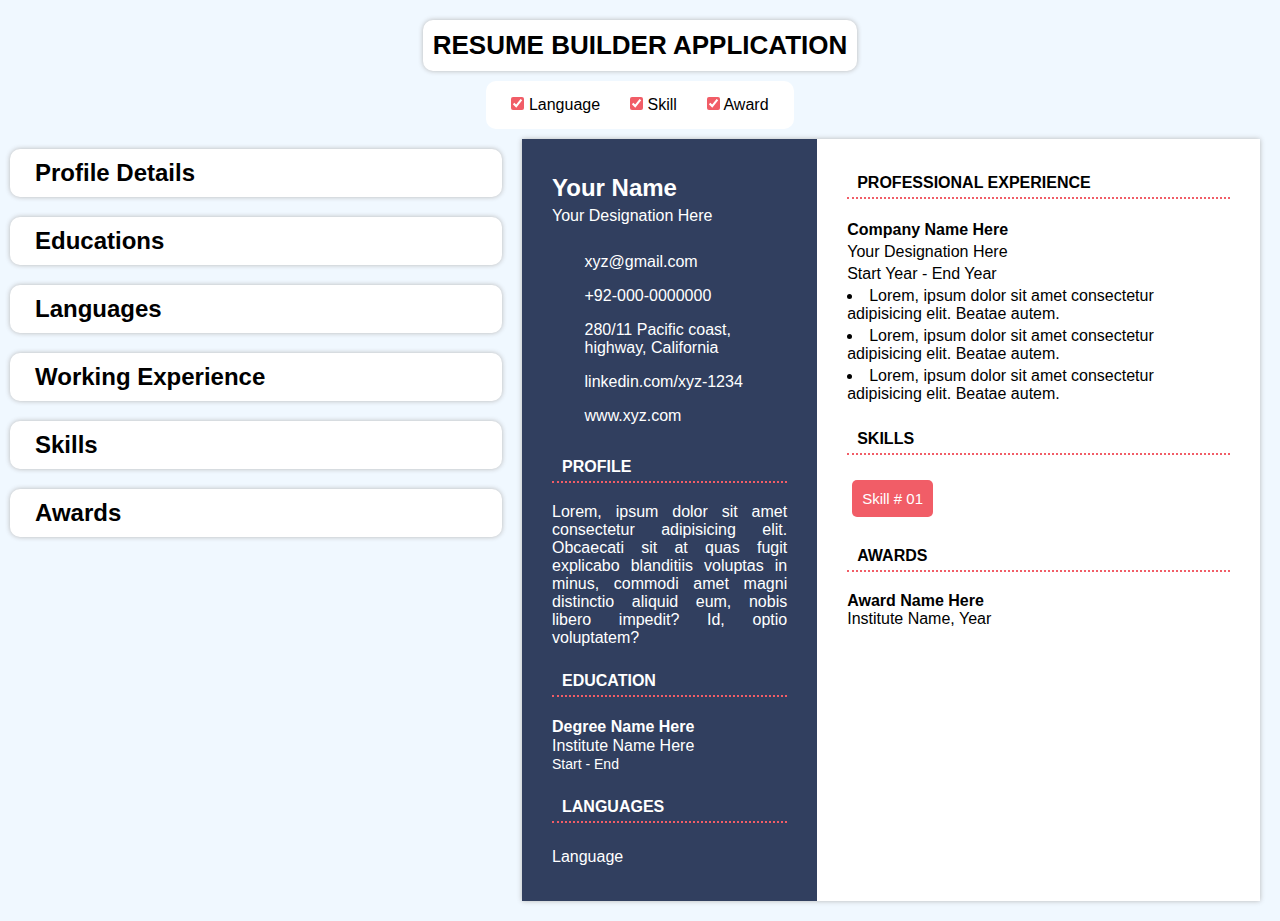
<file: index.html>
<!DOCTYPE html>
<html lang="en">

<head>
    <meta charset="UTF-8">
    <meta name="viewport" content="width=device-width, initial-scale=1.0">
    <title>Resume Builder</title>
    <link rel="stylesheet" href="style.css">
    <link rel="stylesheet" href="https://cdnjs.cloudflare.com/ajax/libs/font-awesome/6.6.0/css/all.min.css"
        integrity="sha512-Kc323vGBEqzTmouAECnVceyQqyqdsSiqLQISBL29aUW4U/M7pSPA/gEUZQqv1cwx4OnYxTxve5UMg5GT6L4JJg=="
        crossorigin="anonymous" referrerpolicy="no-referrer" />
</head>

<body>
    <div class="container">
        <div class="app-header">
            <h1>Resume Builder Application</h1>
        </div>
        <div class="section-menu">
            <div class="menu-item">
                <input type="checkbox" name="language" data-id="languages" id="languagesLabel" checked>
                <label for="languagesLabel">Language</label>
            </div>
            <div class="menu-item">
                <input type="checkbox" name="skill" data-id="skills" id="skillLabel" checked>
                <label for="skillLabel">Skill</label>
            </div>
            <div class="menu-item">
                <input type="checkbox" name="award" data-id="awards" id="awardLabel" checked>
                <label for="awardLabel">Award</label>
            </div>
        </div>
        <div class="app-body">
            <div class="form-container">
                <div class="form-section">
                    <div class="form-header" data-id="profile">
                        <div class="heading">
                            <span><i class="fa-solid fa-address-card"></i></span>
                            <h2>Profile Details</h2>
                        </div>
                        <span><i class="fa-solid fa-caret-down"></i></span>
                    </div>
                    <div class="form-body" id="profile">
                        <form action="" id="profile-details">
                            <div class="form-section">
                                <label for="">Name : </label>
                                <input type="text" placeholder="Enter your Name"
                                    oninput="resumeDetails(this.value,this.dataset.id)" data-id="name" maxlength="25"
                                    required>
                            </div>
                            <div class="form-section">
                                <label for="">Designation : </label>
                                <input type="text" oninput="resumeDetails(this.value,this.dataset.id)"
                                    placeholder="Enter your designation" data-id="designation" maxlength="40" required>
                            </div>
                            <div class="form-section">
                                <label for="">Email Address : </label>
                                <input type="text" oninput="resumeDetails(this.value,this.dataset.id)"
                                    placeholder="Enter your Email Address" data-id="emailText" maxlength="20" required>
                            </div>
                            <div class="form-section">
                                <label for="">Phone Number : </label>
                                <input type="text" oninput="resumeDetails(this.value,this.dataset.id)"
                                    placeholder="Enter your Phone Number" data-id="phone" maxlength="20" required>
                            </div>
                            <div class="form-section">
                                <label for="">Address : </label>
                                <input type="text" oninput="resumeDetails(this.value,this.dataset.id)"
                                    placeholder="Enter your Residential Address" data-id="address" maxlength="50"
                                    required>
                            </div>
                            <div class="form-section">
                                <label for="">Linkedin : </label>
                                <input type="text" oninput="resumeDetails(this.value,this.dataset.id)"
                                    placeholder="Enter your Linkedin Profile" data-id="linkedin" maxlength="20">
                            </div>
                            <div class="form-section">
                                <label for="">Website : </label>
                                <input type="text" oninput="resumeDetails(this.value,this.dataset.id)"
                                    placeholder="Enter your Website" data-id="website" maxlength="20">
                            </div>
                            <div class="form-section">
                                <label for="">Tell About Yourself : </label>
                                <textarea rows="3" oninput="resumeDetails(this.value,this.dataset.id)" name="bio"
                                    data-id="bio" maxlength="200" required></textarea>
                            </div>
                        </form>
                    </div>
                </div>
                <div class="form-section">
                    <div class="form-header" data-id="education">
                        <div class="heading">
                            <span><i class="fa-solid fa-graduation-cap"></i></span>
                            <h2>Educations</h2>
                        </div>
                        <span><i class="fa-solid fa-caret-down"></i></span>
                    </div>
                    <div class="form-body" id="education">
                        <div class="form-fields">
                            <form action="" id="education-details">
                                <div>
                                    <div class="form-section">
                                        <label for="">Degree Name : </label>
                                        <input type="text" placeholder="Enter your Degree Name" data-id="degree_name_1"
                                            maxlength="50" oninput="resumeDetails(this.value,this.dataset.id)" required>
                                    </div>
                                    <div class="form-section">
                                        <label for="">Institute Name : </label>
                                        <input type="text" placeholder="Enter Institute Name"
                                            oninput="resumeDetails(this.value,this.dataset.id)"
                                            data-id="institute_name_1" maxlength="30" required>
                                    </div>
                                    <div class="form-section">
                                        <label for="">Start Year : </label>
                                        <input type="text" data-id="start_year_1"
                                            oninput="resumeDetails(this.value,this.dataset.id)" placeholder="Start Year"
                                            maxlength="4" required>
                                    </div>
                                    <div class="form-section">
                                        <label for="">End Year : </label>
                                        <input type="text" data-id="end_year_1"
                                            oninput="resumeDetails(this.value,this.dataset.id)" placeholder="End Year"
                                            maxlength="4" required>
                                    </div>
                                </div>
                            </form>
                            <div>
                                <input type="submit" id="educationBtn" value="Add Education Field">
                            </div>
                        </div>
                    </div>
                </div>
                <div class="form-section" id="language-section">
                    <div class="form-header" data-id="language">
                        <div class="heading">
                            <span><i class="fa-solid fa-globe"></i></span>
                            <h2>Languages</h2>
                        </div>
                        <span><i class="fa-solid fa-caret-down"></i></span>
                    </div>
                    <div class="form-body" id="language">
                        <div class="form-fields">
                            <form action="" id="language-details">
                                <div>
                                    <div class="form-section">
                                        <label for="">Language Name : </label>
                                        <input type="text" oninput="resumeDetails(this.value,this.dataset.id)"
                                            placeholder="Enter Language Name" data-id="language_1" maxlength="50">
                                    </div>
                                    <div class="form-section">
                                        <label for="">Star Count : </label>
                                        <input type="number" oninput="resumeDetails(this.value,this.dataset.id)"
                                            placeholder="Star Count (1-5)" data-id="language_star_1" min="1" max="5">
                                    </div>
                                </div>
                            </form>
                            <div>
                                <input type="submit" id="languageBtn" value="Add Languages">
                            </div>
                        </div>
                    </div>
                </div>
                <div class="form-section">
                    <div class="form-header" data-id="experience">
                        <div class="heading">
                            <span><i class="fa-solid fa-briefcase"></i></span>
                            <h2>Working Experience</h2>
                        </div>
                        <span><i class="fa-solid fa-caret-down"></i></span>
                    </div>
                    <div class="form-body" id="experience">
                        <div class="form-fields">
                            <form action="" id="experience-form">
                                <div>
                                    <div class="form-section">
                                        <label for="">Organization Name : </label>
                                        <input type="text" oninput="resumeDetails(this.value,this.dataset.id)" placeholder="Enter Company Name" data-id="org_name_1"
                                            maxlength="30">
                                    </div>
                                    <div class="form-section">
                                        <label for="">Designation : </label>
                                        <input type="text" oninput="resumeDetails(this.value,this.dataset.id)" placeholder="Enter Designation" data-id="org_designation_1"
                                            maxlength="30">
                                    </div>
                                    <div class="form-section">
                                        <label for="">Start Year : </label>
                                        <input type="text" oninput="resumeDetails(this.value,this.dataset.id)" placeholder="Start Year" data-id="org_start_year_1"
                                            maxlength="30">
                                    </div>
                                    <div class="form-section">
                                        <label for="">End Year : </label>
                                        <input type="text" oninput="resumeDetails(this.value,this.dataset.id)" placeholder="Current Year" data-id="org_end_year_1"
                                            maxlength="30">
                                    </div>
                                    <div id="keyPoints">
                                        <div class="form-section">
                                            <label for="">Key Point # 1 : </label>
                                            <input type="text" placeholder="Enter Key Points 1" oninput="resumeDetails(this.value,this.dataset.id)" data-id="keyPoint_1_1"
                                                maxlength="80">
                                        </div>
                                        <div class="form-section">
                                            <label for="">Key Point # 2 : </label>
                                            <input type="text" placeholder="Enter Key Points 2" oninput="resumeDetails(this.value,this.dataset.id)" data-id="keyPoint_1_2"
                                                maxlength="80">
                                        </div>
                                        <div class="form-section">
                                            <label for="">Key Point # 3 : </label>
                                            <input type="text" placeholder="Enter Key Points 3" oninput="resumeDetails(this.value,this.dataset.id)" data-id="keyPoint_1_3"
                                                maxlength="80">
                                        </div>
                                    </div>
                                </div>
                            </form>
                            <div>
                                <input type="submit" id="experienceBtn" value="Add Work Experience">
                            </div>
                        </div>
                    </div>
                </div>
                <div class="form-section" id="skill-section">
                    <div class="form-header" data-id="skill">
                        <div class="heading">
                            <span><i class="fa-solid fa-code-branch"></i></span>
                            <h2>Skills</h2>
                        </div>
                        <span><i class="fa-solid fa-caret-down"></i></span>
                    </div>
                    <div class="form-body" id="skill">
                        <div class="form-fields">
                            <form action="" id="skill-details">
                                <div>
                                    <div class="form-section">
                                        <label for="">Skill Name : </label>
                                        <input type="text" oninput="resumeDetails(this.value,this.dataset.id)"
                                            placeholder="Enter Skill" data-id="skill_1" maxlength="50">
                                    </div>
                                </div>
                            </form>
                            <div>
                                <input type="submit" id="skillBtn" value="Add Skill">
                            </div>
                        </div>
                    </div>
                </div>
                <div class="form-section" id="award-section">
                    <div class="form-header" data-id="award">
                        <div class="heading">
                            <span><i class="fa-solid fa-award"></i></span>
                            <h2>Awards</h2>
                        </div>
                        <span><i class="fa-solid fa-caret-down"></i></span>
                    </div>
                    <div class="form-body" id="award">
                        <div class="form-fields">
                            <form action="" id="award-details">
                                <div>
                                    <div class="form-section">
                                        <label for="">Award Name : </label>
                                        <input type="text" oninput="resumeDetails(this.value,this.dataset.id)"
                                            placeholder="Enter Award" data-id="award_1" maxlength="50">
                                    </div>
                                    <div class="form-section">
                                        <label for="">Organization Name : </label>
                                        <input type="text" oninput="resumeDetails(this.value,this.dataset.id)"
                                            placeholder="Enter Organization" data-id="awardOrg_1" maxlength="50">
                                    </div>
                                    <div class="form-section">
                                        <label for="">Year : </label>
                                        <input type="text" oninput="resumeDetails(this.value,this.dataset.id)"
                                            placeholder="Enter Year" data-id="year_1" maxlength="50">
                                    </div>
                                </div>
                            </form>
                            <div>
                                <input type="submit" id="awardBtn" value="Add Award">
                            </div>
                        </div>
                    </div>
                </div>

            </div>
            <div class="resumer-container">
                <div class="left">
                    <div id="header">
                        <h2 class="name" id="name">Your Name</h2>
                        <p class="designation" id="designation">Your Designation Here</p>
                    </div>
                    <div id="personal-details">
                        <div class="detail">
                            <span><i class="fa-solid fa-envelope"></i></span>
                            <p id="emailText">xyz@gmail.com</p>
                        </div>
                        <div class="detail">
                            <span><i class="fa-solid fa-phone"></i></span>
                            <p id="phone">+92-000-0000000</p>
                        </div>
                        <div class="detail" id="add">
                            <span><i class="fa-solid fa-location-dot"></i></span>
                            <p id="address">280/11 Pacific coast, highway, California</p>
                        </div>
                        <div class="detail">
                            <span><i class="fa-brands fa-linkedin-in"></i></span>
                            <p id="linkedin">linkedin.com/xyz-1234</p>
                        </div>
                        <div class="detail">
                            <span><i class="fa-solid fa-arrow-pointer"></i></span>
                            <p id="website">www.xyz.com</p>
                        </div>
                    </div>
                    <div id="profile">
                        <div id="profile-head">
                            <span><i class="fa-solid fa-address-card"></i></span>
                            <h4>PROFILE</h4>
                        </div>
                        <div id="profile-body">
                            <p id="bio">Lorem, ipsum dolor sit amet consectetur adipisicing elit. Obcaecati sit at quas
                                fugit
                                explicabo blanditiis voluptas in minus, commodi amet magni distinctio aliquid eum, nobis
                                libero impedit? Id, optio voluptatem?</p>
                        </div>
                    </div>
                    <div id="education">
                        <div id="education-head">
                            <span><i class="fa-solid fa-graduation-cap"></i></span>
                            <h4>EDUCATION</h4>
                        </div>
                        <div id="education-body">
                            <div class="education-item">
                                <h4 id="degree_name_1">Degree Name Here</h4>
                                <p id="institute_name_1">
                                    Institute Name Here
                                </p>
                                <p id="year"><span id="start_year_1">Start</span> -
                                    <span id="end_year_1">End</span>
                                </p>
                            </div>
                        </div>
                    </div>
                    <div id="languages">
                        <div id="languages-head">
                            <span><i class="fa-solid fa-globe"></i></span>
                            <h4>LANGUAGES</h4>
                        </div>
                        <div id="languages-body">
                            <div class="language">
                                <p id="language_1">Language</p>
                                <span id="language_star_1">
                                    <i class="fa-solid fa-star"></i>
                                    <i class="fa-solid fa-star"></i>
                                    <i class="fa-solid fa-star"></i>
                                    <i class="fa-solid fa-star"></i>
                                    <i class="fa-solid fa-star"></i>
                                </span>
                            </div>
                        </div>
                    </div>
                </div>
                <div class="right">
                    <div id="experience">
                        <div id="experience-head">
                            <span><i class="fa-solid fa-briefcase"></i></span>
                            <h4>PROFESSIONAL EXPERIENCE</h4>
                        </div>
                        <div id="experience-body">
                            <div class="organization">
                                <h4 id="org_name_1">Company Name Here</h4>
                                <p id="org_designation_1">Your Designation Here</p>
                                <p id="year"><span id="org_start_year_1">Start Year</span> - <span id="org_end_year_1">End Year</span></p>
                                <div class="key-points" id="key-points">
                                    <ul>
                                        <li id="keyPoint_1_1">Lorem, ipsum dolor sit amet consectetur adipisicing elit. Beatae autem.</li>
                                    </ul>
                                    <ul>
                                        <li id="keyPoint_1_2">Lorem, ipsum dolor sit amet consectetur adipisicing elit. Beatae autem.</li>
                                    </ul>
                                    <ul>
                                        <li id="keyPoint_1_3">Lorem, ipsum dolor sit amet consectetur adipisicing elit. Beatae autem.</li>
                                    </ul>
                                </div>
                            </div>
                        </div>
                    </div>
                    <div id="skills">
                        <div id="skills-head">
                            <span><i class="fa-solid fa-code-branch"></i></span>
                            <h4>SKILLS</h4>
                        </div>
                        <div id="skills-body">
                            <div class="skill">
                                <p id="skill_1">Skill # 01</p>
                            </div>
                        </div>
                    </div>
                    <div id="awards">
                        <div id="awards-head">
                            <span><i class="fa-solid fa-award"></i></span>
                            <h4>AWARDS</h4>
                        </div>
                        <div id="awards-body">
                            <div class="award">
                                <h4 id="award_1">Award Name Here</h4>
                                <p id="awardOrg_1" style="display: inline-block;">Institute Name</p>,
                                <span id="year_1">Year</span>
                            </div>
                        </div>
                    </div>
                </div>
            </div>
        </div>
    </div>

    </div>
    <script src="app.js"></script>

</body>

</html>
</file>
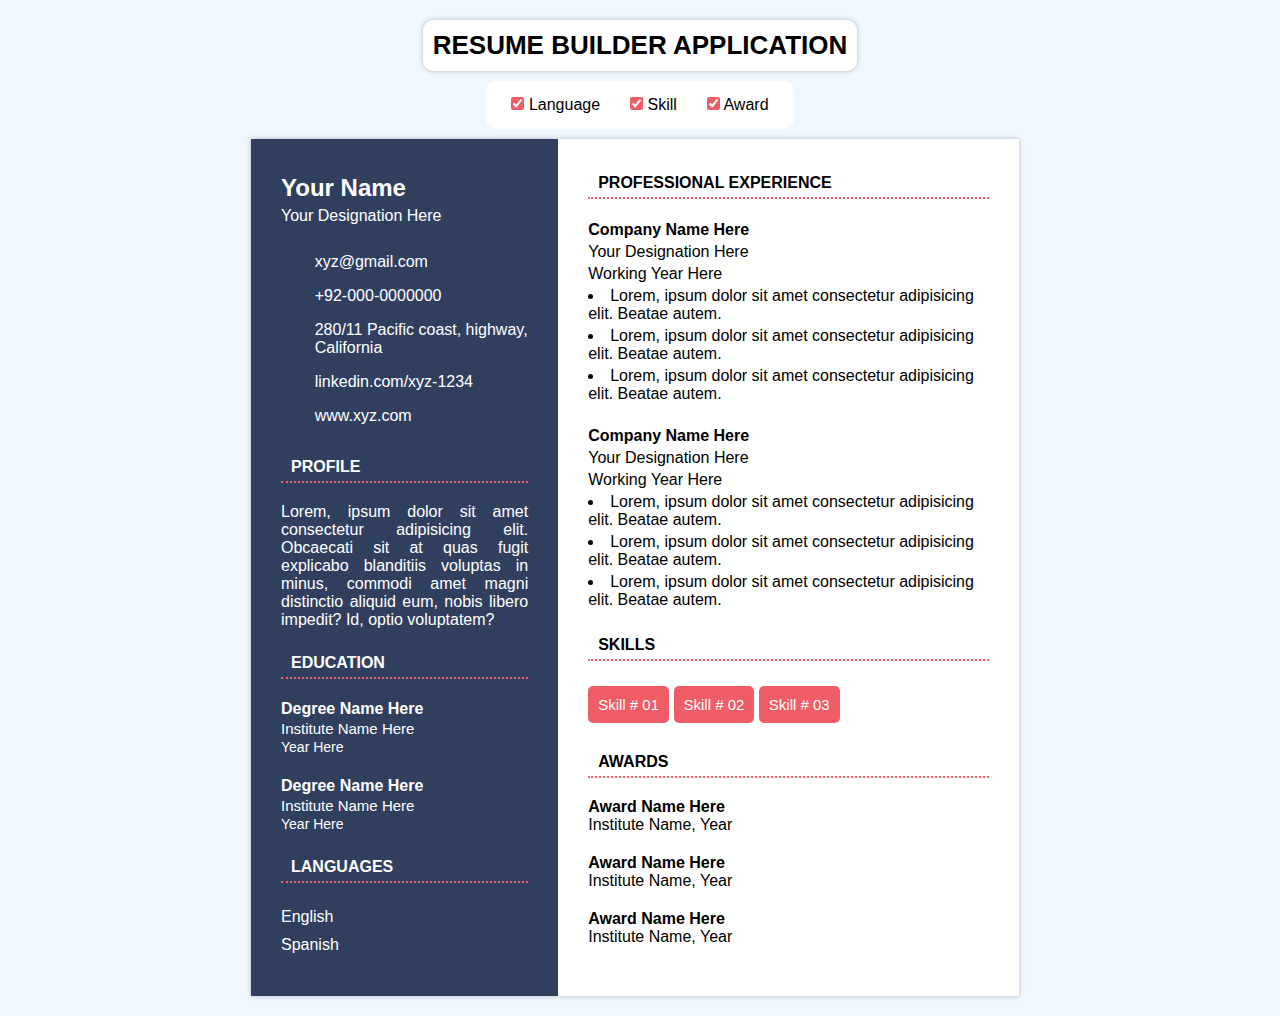
<file: Miltestone_1/index.html>
<!DOCTYPE html>
<html lang="en">

<head>
    <meta charset="UTF-8">
    <meta name="viewport" content="width=device-width, initial-scale=1.0">
    <title>Resume Builder</title>
    <link rel="stylesheet" href="style.css">
    <link rel="stylesheet" href="https://cdnjs.cloudflare.com/ajax/libs/font-awesome/6.6.0/css/all.min.css"
        integrity="sha512-Kc323vGBEqzTmouAECnVceyQqyqdsSiqLQISBL29aUW4U/M7pSPA/gEUZQqv1cwx4OnYxTxve5UMg5GT6L4JJg=="
        crossorigin="anonymous" referrerpolicy="no-referrer" />
</head>

<body>
    <div class="container">
        <div class="app-header">
            <h1>Resume Builder Application</h1>
        </div>
        <div class="section-menu">
            <div class="menu-item">
                <input type="checkbox" name="language" data-id="languages" checked>
                <label for="languages">Language</label>
            </div>
            <div class="menu-item">
                <input type="checkbox" name="skill" data-id="skills" checked>
                <label for="skill">Skill</label>
            </div>
            <div class="menu-item">
                <input type="checkbox" name="award" data-id="awards" checked>
                <label for="award">Award</label>
            </div>
        </div>
        <div class="app-body">
            <div class="resumer-container">
                <div class="left">
                    <div id="header">
                        <h2 class="name">Your Name</h2>
                        <p class="designation">Your Designation Here</p>
                    </div>
                    <div id="personal-details">
                        <div class="detail" id="email">
                            <span><i class="fa-solid fa-envelope"></i></span>
                            <p>xyz@gmail.com</p>
                        </div>
                        <div class="detail" id="email">
                            <span><i class="fa-solid fa-phone"></i></span>
                            <p>+92-000-0000000</p>
                        </div>
                        <div class="detail" id="email">
                            <span><i class="fa-solid fa-location-dot"></i></span>
                            <p>280/11 Pacific coast, highway, California</p>
                        </div>
                        <div class="detail" id="email">
                            <span><i class="fa-brands fa-linkedin-in"></i></span>
                            <p>linkedin.com/xyz-1234</p>
                        </div>
                        <div class="detail" id="email">
                            <span><i class="fa-solid fa-arrow-pointer"></i></span>
                            <p>www.xyz.com</p>
                        </div>
                    </div>
                    <div id="profile">
                        <div id="profile-head">
                            <span><i class="fa-solid fa-address-card"></i></span>
                            <h4>PROFILE</h4>
                        </div>
                        <div id="profile-body">
                            <p>Lorem, ipsum dolor sit amet consectetur adipisicing elit. Obcaecati sit at quas fugit
                                explicabo blanditiis voluptas in minus, commodi amet magni distinctio aliquid eum, nobis
                                libero impedit? Id, optio voluptatem?</p>
                        </div>
                    </div>
                    <div id="education">
                        <div id="education-head">
                            <span><i class="fa-solid fa-graduation-cap"></i></span>
                            <h4>EDUCATION</h4>
                        </div>
                        <div id="education-body">
                            <div class="education-item">
                                <h4 id="degree-name">Degree Name Here</h4>
                                <p id="institute-name">
                                    Institute Name Here
                                </p>
                                <p id="year">Year Here</p>
                            </div>
                            <div class="education-item">
                                <h4 id="degree-name">Degree Name Here</h4>
                                <p id="institute-name">
                                    Institute Name Here
                                </p>
                                <p id="year">Year Here</p>
                            </div>
                        </div>
                    </div>
                    <div id="languages">
                        <div id="languages-head">
                            <span><i class="fa-solid fa-globe"></i></span>
                            <h4>LANGUAGES</h4>
                        </div>
                        <div id="languages-body">
                            <div class="language">
                                <p>English</p>
                                <span>
                                    <i class="fa-solid fa-star"></i>
                                    <i class="fa-solid fa-star"></i>
                                    <i class="fa-solid fa-star"></i>
                                    <i class="fa-solid fa-star"></i>
                                    <i class="fa-solid fa-star"></i>
                                </span>
                            </div>
                            <div class="language">
                                <p>Spanish</p>
                                <span>
                                    <i class="fa-solid fa-star"></i>
                                    <i class="fa-solid fa-star"></i>
                                    <i class="fa-solid fa-star"></i>
                                    <i class="fa-solid fa-star"></i>
                                    <i class="fa-solid fa-star"></i>
                                </span>
                            </div>
                        </div>
                    </div>
                </div>
                <div class="right">
                    <div id="experience">
                        <div id="experience-head">
                            <span><i class="fa-solid fa-briefcase"></i></span>
                            <h4>PROFESSIONAL EXPERIENCE</h4>
                        </div>
                        <div id="experience-body">
                            <div class="organization">
                                <h4 id="org-name">Company Name Here</h4>
                                <p id="designation">Your Designation Here</p>
                                <p id="year">Working Year Here</p>
                                <div class="key-points">
                                    <ul>
                                        <li>Lorem, ipsum dolor sit amet consectetur adipisicing elit. Beatae autem.</li>
                                        <li>Lorem, ipsum dolor sit amet consectetur adipisicing elit. Beatae autem.</li>
                                        <li>Lorem, ipsum dolor sit amet consectetur adipisicing elit. Beatae autem.</li>
                                    </ul>
                                </div>
                            </div>
                            <div class="organization">
                                <h4 id="org-name">Company Name Here</h4>
                                <p id="designation">Your Designation Here</p>
                                <p id="year">Working Year Here</p>
                                <div class="key-points">
                                    <ul>
                                        <li>Lorem, ipsum dolor sit amet consectetur adipisicing elit. Beatae autem.</li>
                                        <li>Lorem, ipsum dolor sit amet consectetur adipisicing elit. Beatae autem.</li>
                                        <li>Lorem, ipsum dolor sit amet consectetur adipisicing elit. Beatae autem.</li>
                                    </ul>
                                </div>
                            </div>
                        </div>
                    </div>
                    <div id="skills">
                        <div id="skills-head">
                            <span><i class="fa-solid fa-code-branch"></i></span>
                            <h4>SKILLS</h4>
                        </div>
                        <div id="skills-body">
                            <div class="skill">
                                <p>Skill # 01</p>
                            </div>
                            <div class="skill">
                                <p>Skill # 02</p>
                            </div>
                            <div class="skill">
                                <p>Skill # 03</p>
                            </div>
                        </div>
                    </div>
                    <div id="awards">
                        <div id="awards-head">
                            <span><i class="fa-solid fa-award"></i></span>
                            <h4>AWARDS</h4>
                        </div>
                        <div id="awards-body">
                            <div class="award">
                                <h4>Award Name Here</h4>
                                <p>Institute Name, Year</p>
                            </div>
                            <div class="award">
                                <h4>Award Name Here</h4>
                                <p>Institute Name, Year</p>
                            </div>
                            <div class="award">
                                <h4>Award Name Here</h4>
                                <p>Institute Name, Year</p>
                            </div>
                            
                        </div>
                    </div>
                </div>
            </div>
        </div>
    </div>

    </div>
    <script src="app.js"></script>
    
</body>

</html>
</file>
<file: style.css>
:root {
    --heading-font: Arial, Helvetica, sans-serif;
}

* {
    box-sizing: border-box;
    margin: 0;
    padding: 0;
    font-family: var(--heading-font);
}

body {
    background-color: aliceblue;
}

.container {
    display: flex;
    flex-direction: column;
    align-items: center;

    & .app-header {
        background-color: white;
        box-shadow: 0 0 5px #b6b6b6;
        margin: 20px 0 0 0;
        padding: 10px;
        border-radius: 10px;
        text-transform: uppercase;
        text-align: center;

        & h1 {
            font-size: 26px;
        }
    }

    & .section-menu {
        background-color: white;
        margin: 10px 0 0 0;
        padding: 10px;
        border-radius: 10px;
        display: flex;
        flex-wrap: wrap;

        & .menu-item {
            margin: 0 10px;
            padding: 5px;

            & input {
                accent-color: #F15D67;
            }
        }
    }

    & .app-body {
        display: flex;

        & .form-container {
            width: 40%;
            margin: 20px 10px 20px 10px;

            & .form-section {
                margin: 0 0 20px 0;

                & .form-header {
                    cursor: pointer;
                    display: flex;
                    justify-content: space-between;
                    align-items: center;
                    background-color: white;
                    padding: 10px 15px;
                    box-shadow: 0 0 5px #b6b6b6;
                    border-radius: 10px;
                    text-align: center;

                    & span i {
                        transform: rotate(0deg);
                        transition: 0.2s all;
                    }

                    & .heading {
                        display: flex;
                        align-items: center;

                        & h2 {
                            margin-left: 10px;
                        }
                    }
                }

                & .form-body {
                    background-color: white;
                    padding: 15px;
                    margin: 20px 0 0 0;
                    display: none;

                    & input[type=submit] {
                        background-color: #313F5F;
                        border: none;
                        color: white;
                        padding: 10px;
                        text-transform: uppercase;
                    }

                    & .form-section {
                        display: flex;
                        align-items: center;
                        margin: 15px 0;

                        & label {
                            font-weight: bold;
                            font-size: 16px;
                        }

                        & input {
                            flex: 1;
                            margin-left: 10px;
                            font-size: 16px;
                            padding: 5px;
                        }

                        & textarea {
                            flex: 1;
                            margin-left: 10px;
                            font-size: 16px;
                            padding: 5px;
                        }

                    }

                    & .add-form {
                        & button {
                            background-color: #313F5F;
                            color: white;
                            padding: 10px;
                            border-radius: 5px;
                            border: 1px solid transparent;
                            transition: 0.5s all;
                        }

                        & button:hover {
                            background-color: white;
                            color: #313F5F;
                            border: 1px solid #313F5F;
                        }
                    }
                }
            }
        }

        & .resumer-container {
            display: flex;
            flex-wrap: wrap;
            width: 60%;
            box-shadow: 0 0 5px #b6b6b6;
            margin: 10px 20px 20px 10px;
            background-color: white;
            & .left {
                display: flex;
                flex-direction: column;
                padding: 30px;
                background-color: #313F5F;
                color: white;
                width: 40%;

                & #header {
                    margin: 0 0 20px 0;

                    & .name {
                        padding: 5px 0;
                    }
                }

                & #personal-details {
                    margin: 0 0 20px 0;

                    & #add {
                        align-items: start;
                    }

                    & .detail {
                        display: flex;
                        align-items: center;
                        padding: 8px 0;

                        & span {
                            color: #F15D67;
                            text-align: center;
                            width: 10%;
                        }

                        & p {
                            width: 90%;
                            margin-left: 10px;
                        }
                    }
                }

                & #profile {
                    margin: 0 0 20px 0;

                    & #profile-head {
                        display: flex;
                        align-items: center;
                        border-bottom: 2px dotted #F15D67;
                        padding: 5px 0;

                        & h4 {
                            margin-left: 10px;
                        }
                    }

                    & #profile-body {
                        margin: 20px 0 0 0;
                        text-align: justify;
                    }
                }

                & #education {
                    margin: 0 0 20px 0;

                    & #education-head {
                        display: flex;
                        align-items: center;
                        border-bottom: 2px dotted #F15D67;
                        padding: 5px 0;

                        & h4 {
                            margin-left: 10px;
                        }
                    }

                    & #education-body {
                        margin: 20px 0 0 0;

                        & .education-item {
                            padding: 0 0 20px 0;

                            &:last-child {
                                padding: 0;
                            }

                            & h4 {
                                font-size: 16px;
                                padding: 1px 0;
                            }

                            & #institute-name {
                                font-size: 15px;
                                padding: 1px 0;
                            }

                            & #year {
                                font-size: 14px;
                                padding: 1px 0;
                            }
                        }
                    }
                }

                & #languages {

                    & #languages-head {
                        display: flex;
                        align-items: center;
                        border-bottom: 2px dotted #F15D67;
                        padding: 5px 0;

                        & h4 {
                            margin-left: 10px;
                        }
                    }

                    & #languages-body {
                        margin: 20px 0 0 0;

                        & .language {
                            display: flex;
                            justify-content: space-between;
                            align-items: center;
                            padding: 5px 0;

                            & p {
                                font-size: 16px;
                            }

                            & span {
                                font-size: 12px;
                            }
                        }
                    }
                }
            }

            & .right {
                padding: 30px;
                width: 60%;
                height: 100%;

                & #experience {

                    & #experience-head {
                        display: flex;
                        align-items: center;
                        border-bottom: 2px dotted #F15D67;
                        padding: 5px 0;

                        & h4 {
                            margin-left: 10px;
                        }
                    }

                    & #experience-body {
                        margin: 20px 0 0 0;

                        & .organization {
                            padding: 0 0 20px 0;

                            & h4 {
                                padding: 2px 0;
                            }

                            & p {
                                padding: 2px 0;
                            }

                            & .key-points {
                                & ul {
                                    list-style-position: inside;

                                    & li {
                                        padding: 2px 0;
                                    }
                                }
                            }
                        }
                    }
                }

                & #skills {

                    margin: 0 0 20px 0;

                    & #skills-head {
                        display: flex;
                        align-items: center;
                        border-bottom: 2px dotted #F15D67;
                        padding: 5px 0;

                        & h4 {
                            margin-left: 10px;
                        }
                    }

                    & #skills-body {
                        margin: 20px 0 0 0;
                        display: flex;
                        flex-wrap: wrap;
                        align-items: center;
                        & .skill {
                            background-color: #F15D67;
                            padding: 10px;
                            color: white;
                            border-radius: 5px;
                            margin: 5px 0 5px 5px;
                            & p {
                                font-size: 15px;
                            }
                        }
                    }
                }

                & #awards {

                    & #awards-head {
                        display: flex;
                        align-items: center;
                        border-bottom: 2px dotted #F15D67;
                        padding: 5px 0;

                        & h4 {
                            margin-left: 10px;
                        }
                    }

                    & #awards-body {
                        margin: 20px 0 0 0;

                        & .award {
                            margin: 20px 0;
                        }
                    }
                }
            }
        }
    }
}

@media screen and (max-width:991px) {
    .container {
        & .section-menu {
            justify-content: center;
            margin: 20px 10px 0px 10px;

            & h1 {
                font-size: 24px;
            }
        }

        & .app-body {
            justify-content: center;
            flex-direction: column;
            align-items: center;
            padding: 0 10px;

            & .form-container{
                width: 100%;
            }
            & .resumer-container {
                width: 100%;
                height: 100%;
                margin: 10px 20px 20px 20px;
            }
        }
    }
}

@media screen and (max-width:620px) {
    .container {
        & .app-header {
            margin: 20px 10px 0px 10px;

            & h1 {
                font-size: 24px;
            }
        }

        & .app-body {

            & .resumer-container {
                flex-direction: column;
                margin: 20px 0;

                & .left {
                    width: 100%;
                }

                & .right {
                    width: 100%;
                }
            }
        }
    }
}

@media screen and (max-width:467px) {
    .container {
        & .app-body {
            & .resumer-container {
                align-items: center;
            }
            & .form-container{
                & .form-section{
                    & .form-body{
                        & .form-section{
                            flex-direction: column;
                            align-items: start;
                            & input{
                                margin: 5px 0;
                                width: 100%;
                            }
                            & textarea{
                                margin: 5px 0;
                                width: 100%;
                            }
                        }
                    }
                }
            }
        }
    }
}
</file>
<file: Miltestone_1/style.css>
:root {
    --heading-font: Arial, Helvetica, sans-serif;
}

* {
    box-sizing: border-box;
    margin: 0;
    padding: 0;
    font-family: var(--heading-font);
}

body {
    background-color: aliceblue;
}

.container {
    display: flex;
    flex-direction: column;
    align-items: center;

    & .app-header {
        background-color: white;
        box-shadow: 0 0 5px #b6b6b6;
        margin: 20px 0 0 0;
        padding: 10px;
        border-radius: 10px;
        text-transform: uppercase;
        text-align: center;

        & h1 {
            font-size: 26px;
        }
    }

    & .section-menu {
        background-color: white;
        margin: 10px 0 0 0;
        padding: 10px;
        border-radius: 10px;
        display: flex;
        flex-wrap: wrap;

        & .menu-item {
            margin: 0 10px;
            padding: 5px;

            & input {
                accent-color: #F15D67;
            }
        }
    }

    & .app-body {
        display: flex;
        justify-content: center;

        & .resumer-container {
            display: flex;
            flex-wrap: wrap;
            width: 60%;
            box-shadow: 0 0 5px #b6b6b6;
            margin: 10px 20px 20px 10px;
            background-color: white;

            & .left {
                display: flex;
                flex-direction: column;
                padding: 30px;
                background-color: #313F5F;
                color: white;
                width: 40%;

                & #header {
                    margin: 0 0 20px 0;

                    & .name {
                        padding: 5px 0;
                    }
                }

                & #personal-details {
                    margin: 0 0 20px 0;

                    & #email {
                        align-items: start;
                    }

                    & .detail {
                        display: flex;
                        align-items: center;
                        padding: 8px 0;

                        & span {
                            color: #F15D67;
                            text-align: center;
                            width: 10%;
                        }

                        & p {
                            width: 90%;
                            margin-left: 10px;
                        }
                    }
                }

                & #profile {
                    margin: 0 0 20px 0;

                    & #profile-head {
                        display: flex;
                        align-items: center;
                        border-bottom: 2px dotted #F15D67;
                        padding: 5px 0;

                        & h4 {
                            margin-left: 10px;
                        }
                    }

                    & #profile-body {
                        margin: 20px 0 0 0;
                        text-align: justify;
                    }
                }

                & #education {
                    margin: 0 0 20px 0;

                    & #education-head {
                        display: flex;
                        align-items: center;
                        border-bottom: 2px dotted #F15D67;
                        padding: 5px 0;

                        & h4 {
                            margin-left: 10px;
                        }
                    }

                    & #education-body {
                        margin: 20px 0 0 0;

                        & .education-item {
                            padding: 0 0 20px 0;

                            &:last-child {
                                padding: 0;
                            }

                            & h4 {
                                font-size: 16px;
                                padding: 1px 0;
                            }

                            & #institute-name {
                                font-size: 15px;
                                padding: 1px 0;
                            }

                            & #year {
                                font-size: 14px;
                                padding: 1px 0;
                            }
                        }
                    }
                }

                & #languages {

                    & #languages-head {
                        display: flex;
                        align-items: center;
                        border-bottom: 2px dotted #F15D67;
                        padding: 5px 0;

                        & h4 {
                            margin-left: 10px;
                        }
                    }

                    & #languages-body {
                        margin: 20px 0 0 0;

                        & .language {
                            display: flex;
                            justify-content: space-between;
                            align-items: center;
                            padding: 5px 0;

                            & p {
                                font-size: 16px;
                            }

                            & span {
                                font-size: 12px;
                            }
                        }
                    }
                }
            }

            & .right {
                padding: 30px;
                width: 60%;

                & #experience {

                    & #experience-head {
                        display: flex;
                        align-items: center;
                        border-bottom: 2px dotted #F15D67;
                        padding: 5px 0;

                        & h4 {
                            margin-left: 10px;
                        }
                    }

                    & #experience-body {
                        margin: 20px 0 0 0;

                        & .organization {
                            padding: 0 0 20px 0;

                            & h4 {
                                padding: 2px 0;
                            }

                            & p {
                                padding: 2px 0;
                            }

                            & .key-points {
                                & ul {
                                    list-style-position: inside;

                                    & li {
                                        padding: 2px 0;
                                    }
                                }
                            }
                        }
                    }
                }

                & #skills {

                    margin: 0 0 20px 0;

                    & #skills-head {
                        display: flex;
                        align-items: center;
                        border-bottom: 2px dotted #F15D67;
                        padding: 5px 0;

                        & h4 {
                            margin-left: 10px;
                        }
                    }

                    & #skills-body {
                        margin: 20px 0 0 0;

                        & .skill {
                            display: inline-block;
                            background-color: #F15D67;
                            padding: 10px;
                            color: white;
                            border-radius: 5px;
                            margin: 5px 0 5px 0;

                            & p {
                                font-size: 15px;
                            }
                        }
                    }
                }

                & #awards {

                    & #awards-head {
                        display: flex;
                        align-items: center;
                        border-bottom: 2px dotted #F15D67;
                        padding: 5px 0;

                        & h4 {
                            margin-left: 10px;
                        }
                    }

                    & #awards-body {
                        margin: 20px 0 0 0;

                        & .award {
                            margin: 20px 0;
                        }
                    }
                }
            }
        }
    }
}

@media screen and (max-width:991px) {
    .container {
        & .section-menu {
            justify-content: center;
            margin: 20px 10px 0px 10px;

            & h1 {
                font-size: 24px;
            }
        }

        & .app-body {
            justify-content: center;

            & .resumer-container {
                width: 100%;
                margin: 10px 20px 20px 20px;
            }
        }
    }
}

@media screen and (max-width:620px) {
    .container {
        & .app-header {
            margin: 20px 10px 0px 10px;

            & h1 {
                font-size: 24px;
            }
        }

        & .app-body {
            flex-direction: column;
            align-items: center;
            padding: 0 10px;
            & .resumer-container {
                flex-direction: column;
                margin: 20px 0;
                & .left {
                    width: 100%;
                }
                & .right {
                    width: 100%;
                }
            }
        }
    }
}

@media screen and (max-width:467px) {
    .container {
        & .app-body {
            & .resumer-container {
                align-items: center;
            }
        }
    }
}
</file>
